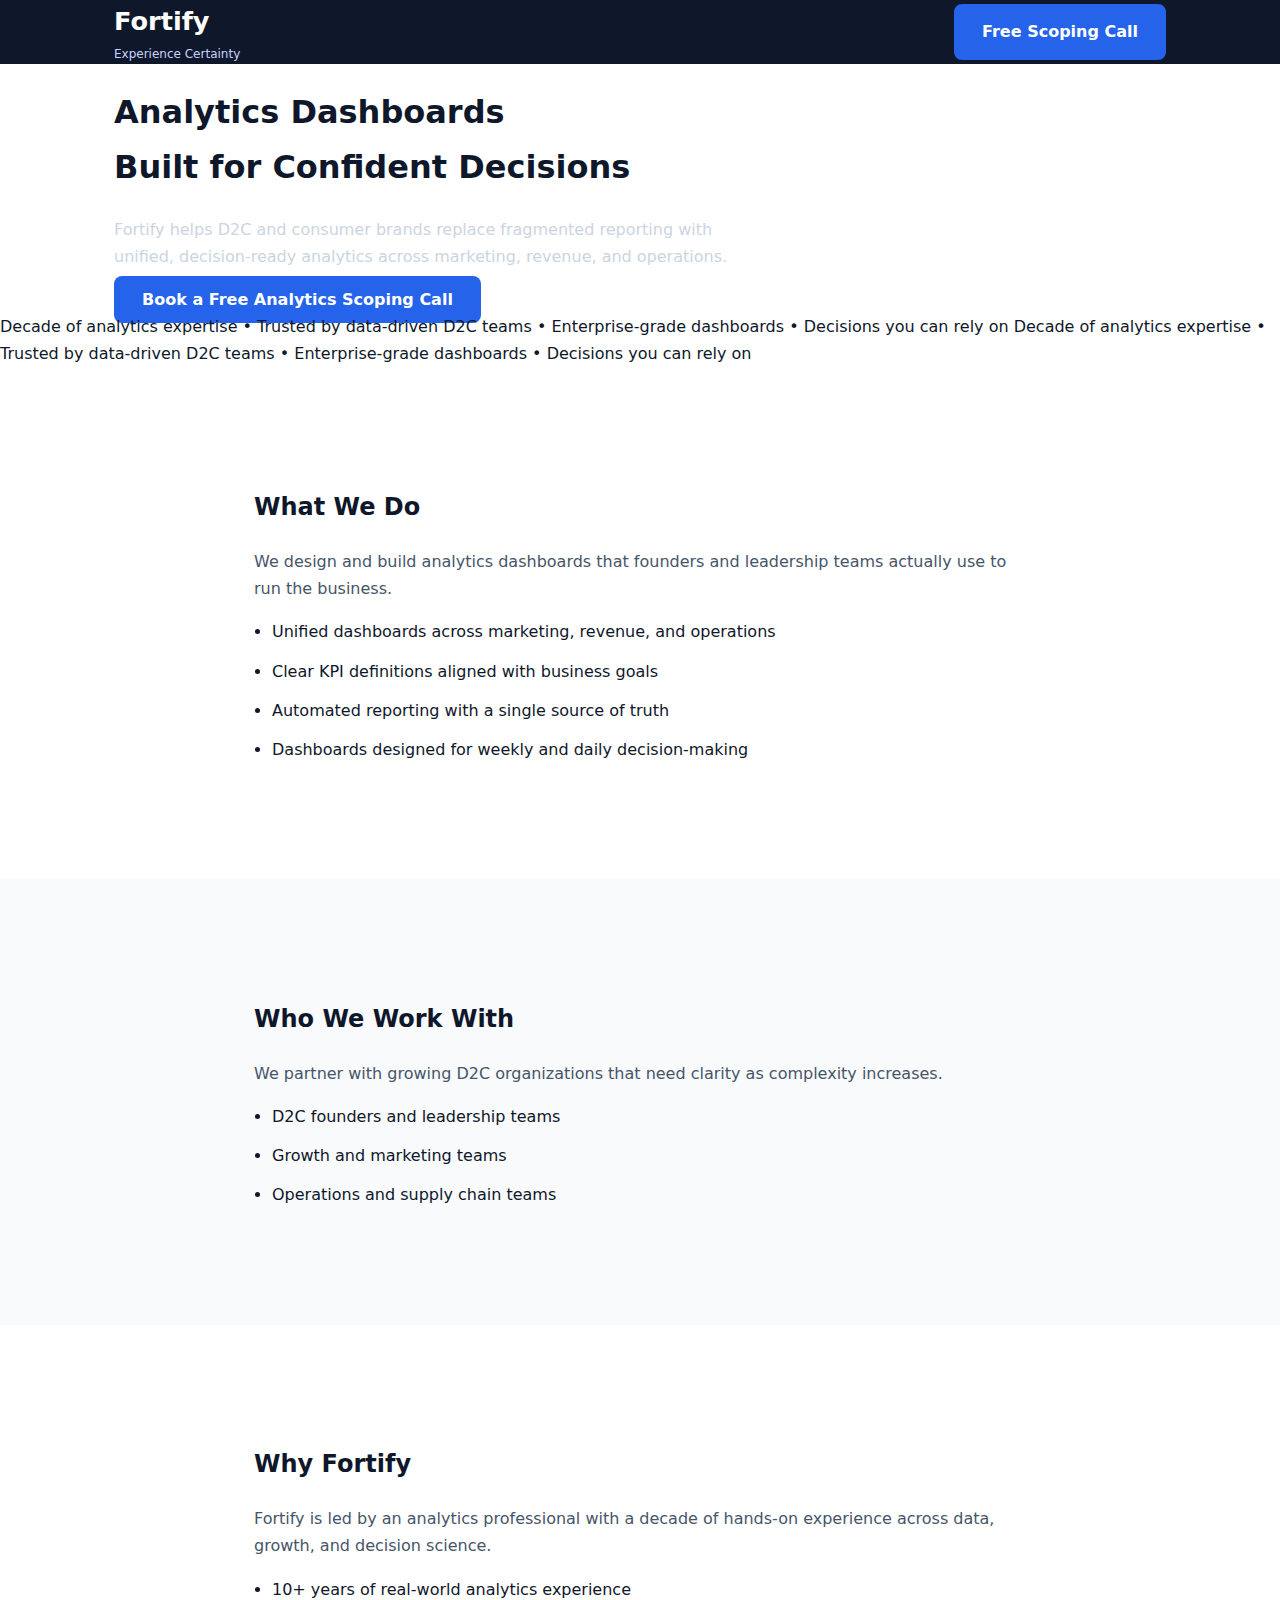
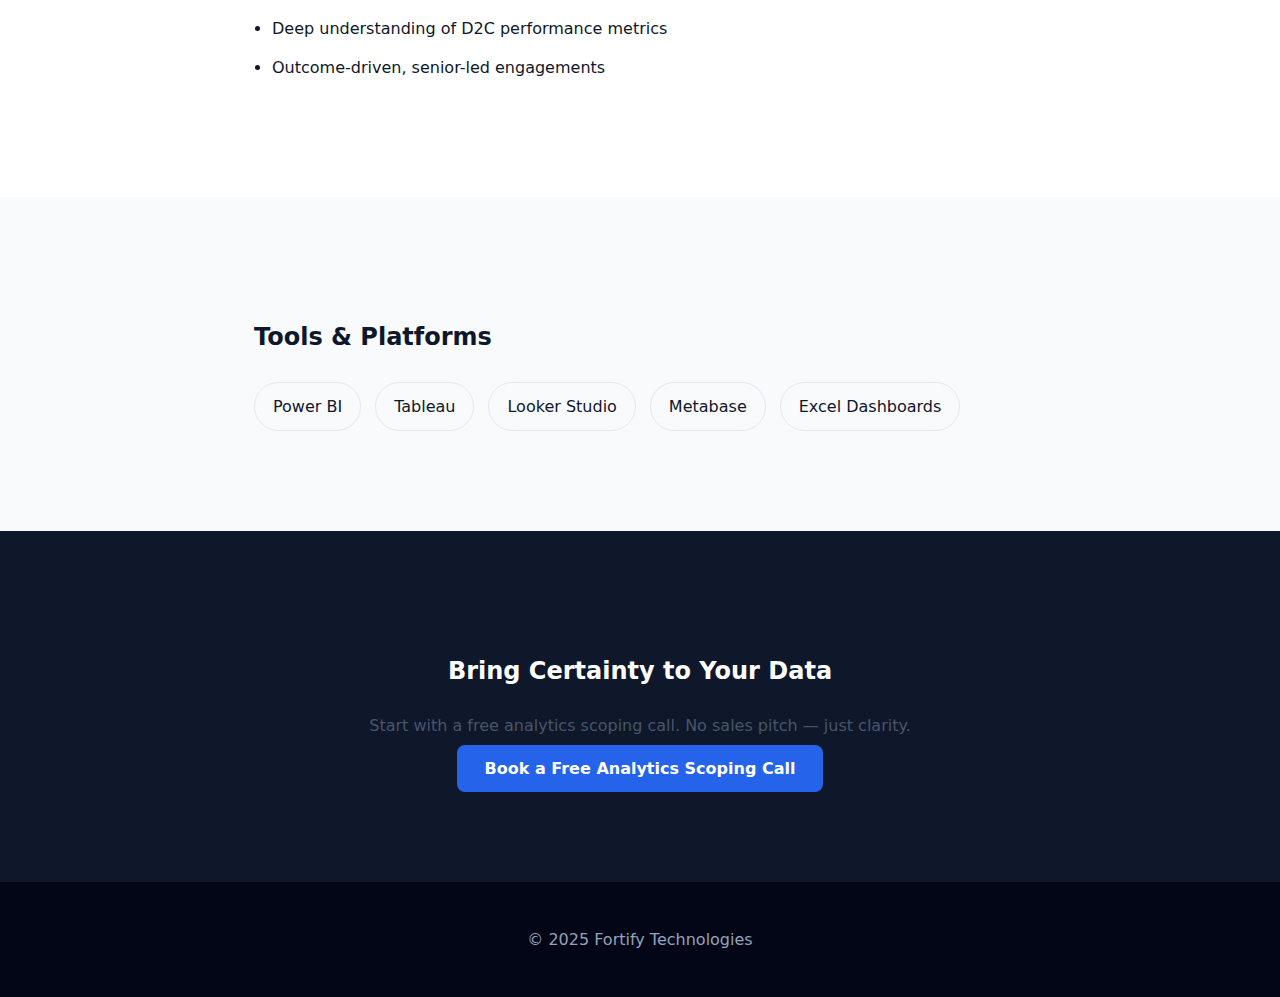
<file: index.html>
<!DOCTYPE html>
<html lang="en">
<head>
  <meta charset="UTF-8" />
  <meta name="viewport" content="width=device-width, initial-scale=1.0" />

  <title>Fortify | Experience Certainty in Analytics</title>
  <meta name="description"
        content="Enterprise-grade analytics dashboards for D2C brands, built on a decade of analytics expertise." />

  <link rel="stylesheet" href="styles.css" />
</head>

<body>

<!-- HEADER -->
<header class="nav">
  <div class="container nav-inner">
    <div class="brand">
      <span class="logo">Fortify</span>
      <span class="tagline">Experience Certainty</span>
    </div>
    <a href="#contact" class="btn btn-primary">Free Scoping Call</a>
  </div>
</header>

<!-- HERO -->
<section class="hero">
  <div class="container hero-grid">
    <div class="hero-text">
      <h1>
        Analytics Dashboards<br>
        Built for Confident Decisions
      </h1>

      <p class="hero-sub">
        Fortify helps D2C and consumer brands replace fragmented reporting
        with unified, decision-ready analytics across marketing,
        revenue, and operations.
      </p>

      <a href="#contact" class="btn btn-primary hero-btn">
        Book a Free Analytics Scoping Call
      </a>
    </div>
  </div>

  <!-- SUBTLE CONFIDENCE STRIP -->
  <div class="ticker">
    <div class="ticker-track">
      <span>Decade of analytics expertise</span>
      <span class="dot">•</span>
      <span>Trusted by data-driven D2C teams</span>
      <span class="dot">•</span>
      <span>Enterprise-grade dashboards</span>
      <span class="dot">•</span>
      <span>Decisions you can rely on</span>

      <span>Decade of analytics expertise</span>
      <span class="dot">•</span>
      <span>Trusted by data-driven D2C teams</span>
      <span class="dot">•</span>
      <span>Enterprise-grade dashboards</span>
      <span class="dot">•</span>
      <span>Decisions you can rely on</span>
    </div>
  </div>
</section>

<!-- WHAT WE DO -->
<section class="section">
  <div class="container narrow">
    <h2>What We Do</h2>
    <p class="lead">
      We design and build analytics dashboards that founders and leadership teams
      actually use to run the business.
    </p>

    <ul class="bullets">
      <li>Unified dashboards across marketing, revenue, and operations</li>
      <li>Clear KPI definitions aligned with business goals</li>
      <li>Automated reporting with a single source of truth</li>
      <li>Dashboards designed for weekly and daily decision-making</li>
    </ul>
  </div>
</section>

<!-- WHO -->
<section class="section light">
  <div class="container narrow">
    <h2>Who We Work With</h2>
    <p class="lead">
      We partner with growing D2C organizations that need clarity as complexity increases.
    </p>

    <ul class="bullets">
      <li>D2C founders and leadership teams</li>
      <li>Growth and marketing teams</li>
      <li>Operations and supply chain teams</li>
    </ul>
  </div>
</section>

<!-- WHY -->
<section class="section">
  <div class="container narrow">
    <h2>Why Fortify</h2>
    <p class="lead">
      Fortify is led by an analytics professional with a decade of hands-on experience
      across data, growth, and decision science.
    </p>

    <ul class="bullets">
      <li>10+ years of real-world analytics experience</li>
      <li>Deep understanding of D2C performance metrics</li>
      <li>Outcome-driven, senior-led engagements</li>
    </ul>
  </div>
</section>

<!-- TOOLS -->
<section class="section light">
  <div class="container narrow">
    <h2>Tools & Platforms</h2>
    <div class="tools">
      <span>Power BI</span>
      <span>Tableau</span>
      <span>Looker Studio</span>
      <span>Metabase</span>
      <span>Excel Dashboards</span>
    </div>
  </div>
</section>

<!-- CTA -->
<section id="contact" class="section cta">
  <div class="container narrow">
    <h2>Bring Certainty to Your Data</h2>
    <p class="lead">
      Start with a free analytics scoping call. No sales pitch — just clarity.
    </p>

    <a href="mailto:contact@fortify-technologies.com"
       class="btn btn-primary large">
      Book a Free Analytics Scoping Call
    </a>
  </div>
</section>

<!-- FOOTER -->
<footer class="footer">
  <div class="container">
    <p>© 2025 Fortify Technologies</p>
  </div>
</footer>

</body>
</html>
</file>
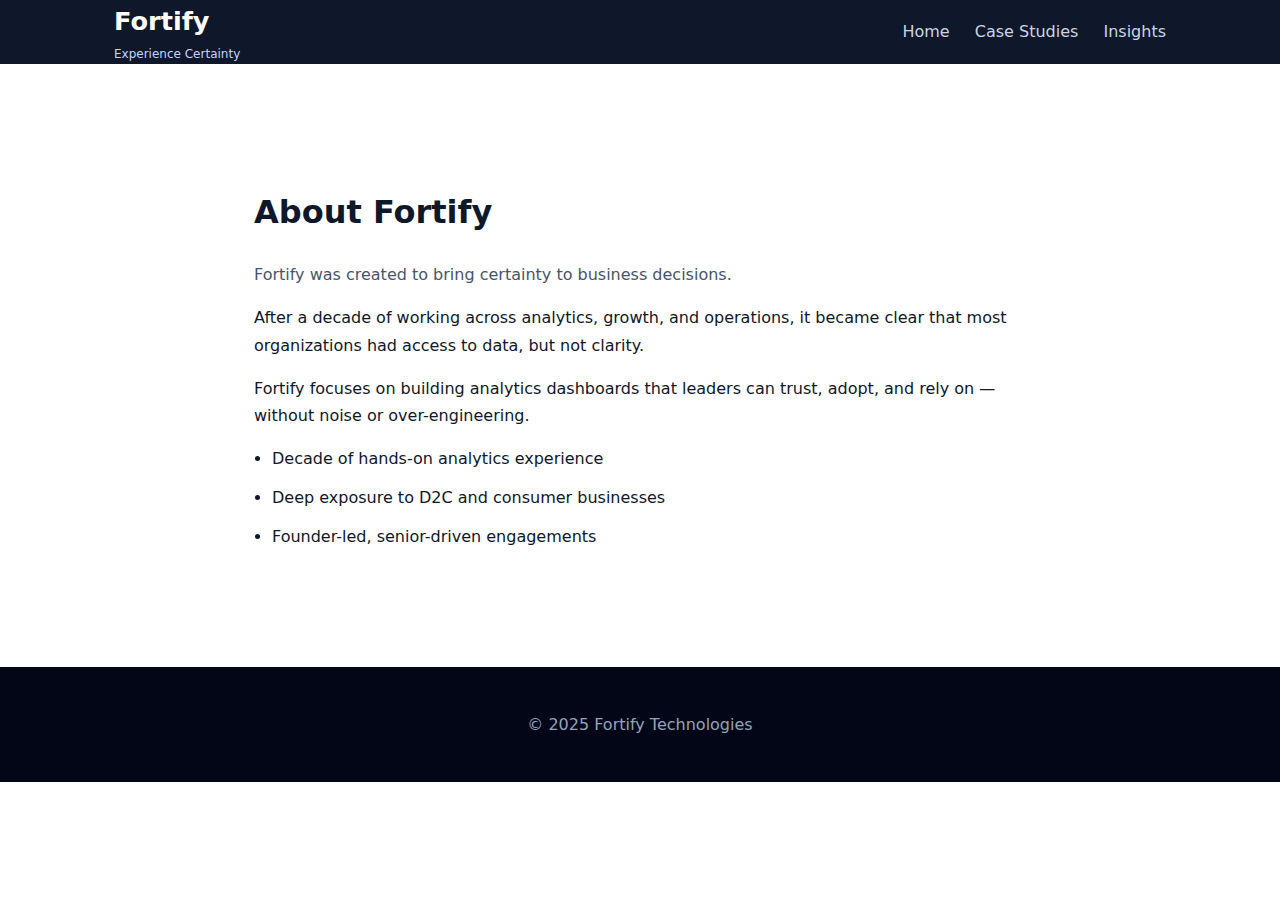
<file: about.html>
<!DOCTYPE html>
<html lang="en">
<head>
  <meta charset="UTF-8" />
  <meta name="viewport" content="width=device-width, initial-scale=1.0" />
  <title>About | Fortify</title>
  <link rel="stylesheet" href="styles.css" />
</head>

<body>

<header class="nav simple">
  <div class="container nav-inner">
    <div class="brand">
      <span class="logo">Fortify</span>
      <span class="tagline">Experience Certainty</span>
    </div>
    <nav class="menu">
      <a href="index.html">Home</a>
      <a href="case-studies.html">Case Studies</a>
      <a href="insights.html">Insights</a>
    </nav>
  </div>
</header>

<section class="section">
  <div class="container narrow">
    <h1>About Fortify</h1>

    <p class="lead">
      Fortify was created to bring certainty to business decisions.
    </p>

    <p>
      After a decade of working across analytics, growth, and operations,
      it became clear that most organizations had access to data,
      but not clarity.
    </p>

    <p>
      Fortify focuses on building analytics dashboards that leaders
      can trust, adopt, and rely on — without noise or over-engineering.
    </p>

    <ul class="bullets">
      <li>Decade of hands-on analytics experience</li>
      <li>Deep exposure to D2C and consumer businesses</li>
      <li>Founder-led, senior-driven engagements</li>
    </ul>
  </div>
</section>

<footer class="footer">
  <div class="container">
    <p>© 2025 Fortify Technologies</p>
  </div>
</footer>

</body>
</html>
</file>
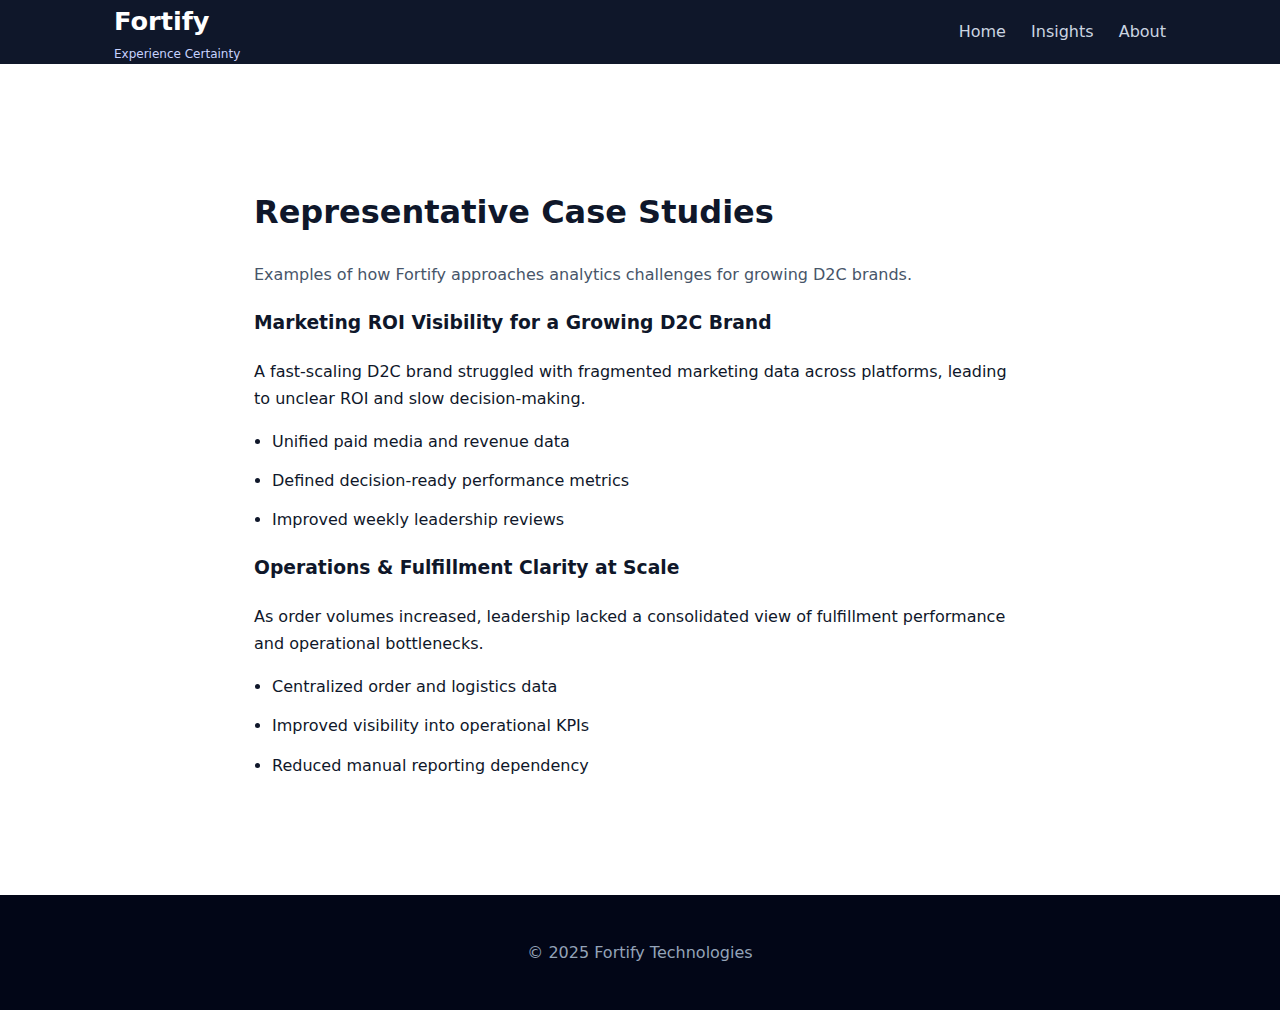
<file: case-studies.html>
<!DOCTYPE html>
<html lang="en">
<head>
  <meta charset="UTF-8" />
  <meta name="viewport" content="width=device-width, initial-scale=1.0" />
  <title>Case Studies | Fortify</title>
  <link rel="stylesheet" href="styles.css" />
</head>

<body>

<header class="nav simple">
  <div class="container nav-inner">
    <div class="brand">
      <span class="logo">Fortify</span>
      <span class="tagline">Experience Certainty</span>
    </div>
    <nav class="menu">
      <a href="index.html">Home</a>
      <a href="insights.html">Insights</a>
      <a href="about.html">About</a>
    </nav>
  </div>
</header>

<section class="section">
  <div class="container narrow">
    <h1>Representative Case Studies</h1>
    <p class="lead">
      Examples of how Fortify approaches analytics challenges for growing D2C brands.
    </p>

    <h3>Marketing ROI Visibility for a Growing D2C Brand</h3>
    <p>
      A fast-scaling D2C brand struggled with fragmented marketing data
      across platforms, leading to unclear ROI and slow decision-making.
    </p>
    <ul class="bullets">
      <li>Unified paid media and revenue data</li>
      <li>Defined decision-ready performance metrics</li>
      <li>Improved weekly leadership reviews</li>
    </ul>

    <h3>Operations & Fulfillment Clarity at Scale</h3>
    <p>
      As order volumes increased, leadership lacked a consolidated view
      of fulfillment performance and operational bottlenecks.
    </p>
    <ul class="bullets">
      <li>Centralized order and logistics data</li>
      <li>Improved visibility into operational KPIs</li>
      <li>Reduced manual reporting dependency</li>
    </ul>
  </div>
</section>

<footer class="footer">
  <div class="container">
    <p>© 2025 Fortify Technologies</p>
  </div>
</footer>

</body>
</html>
</file>
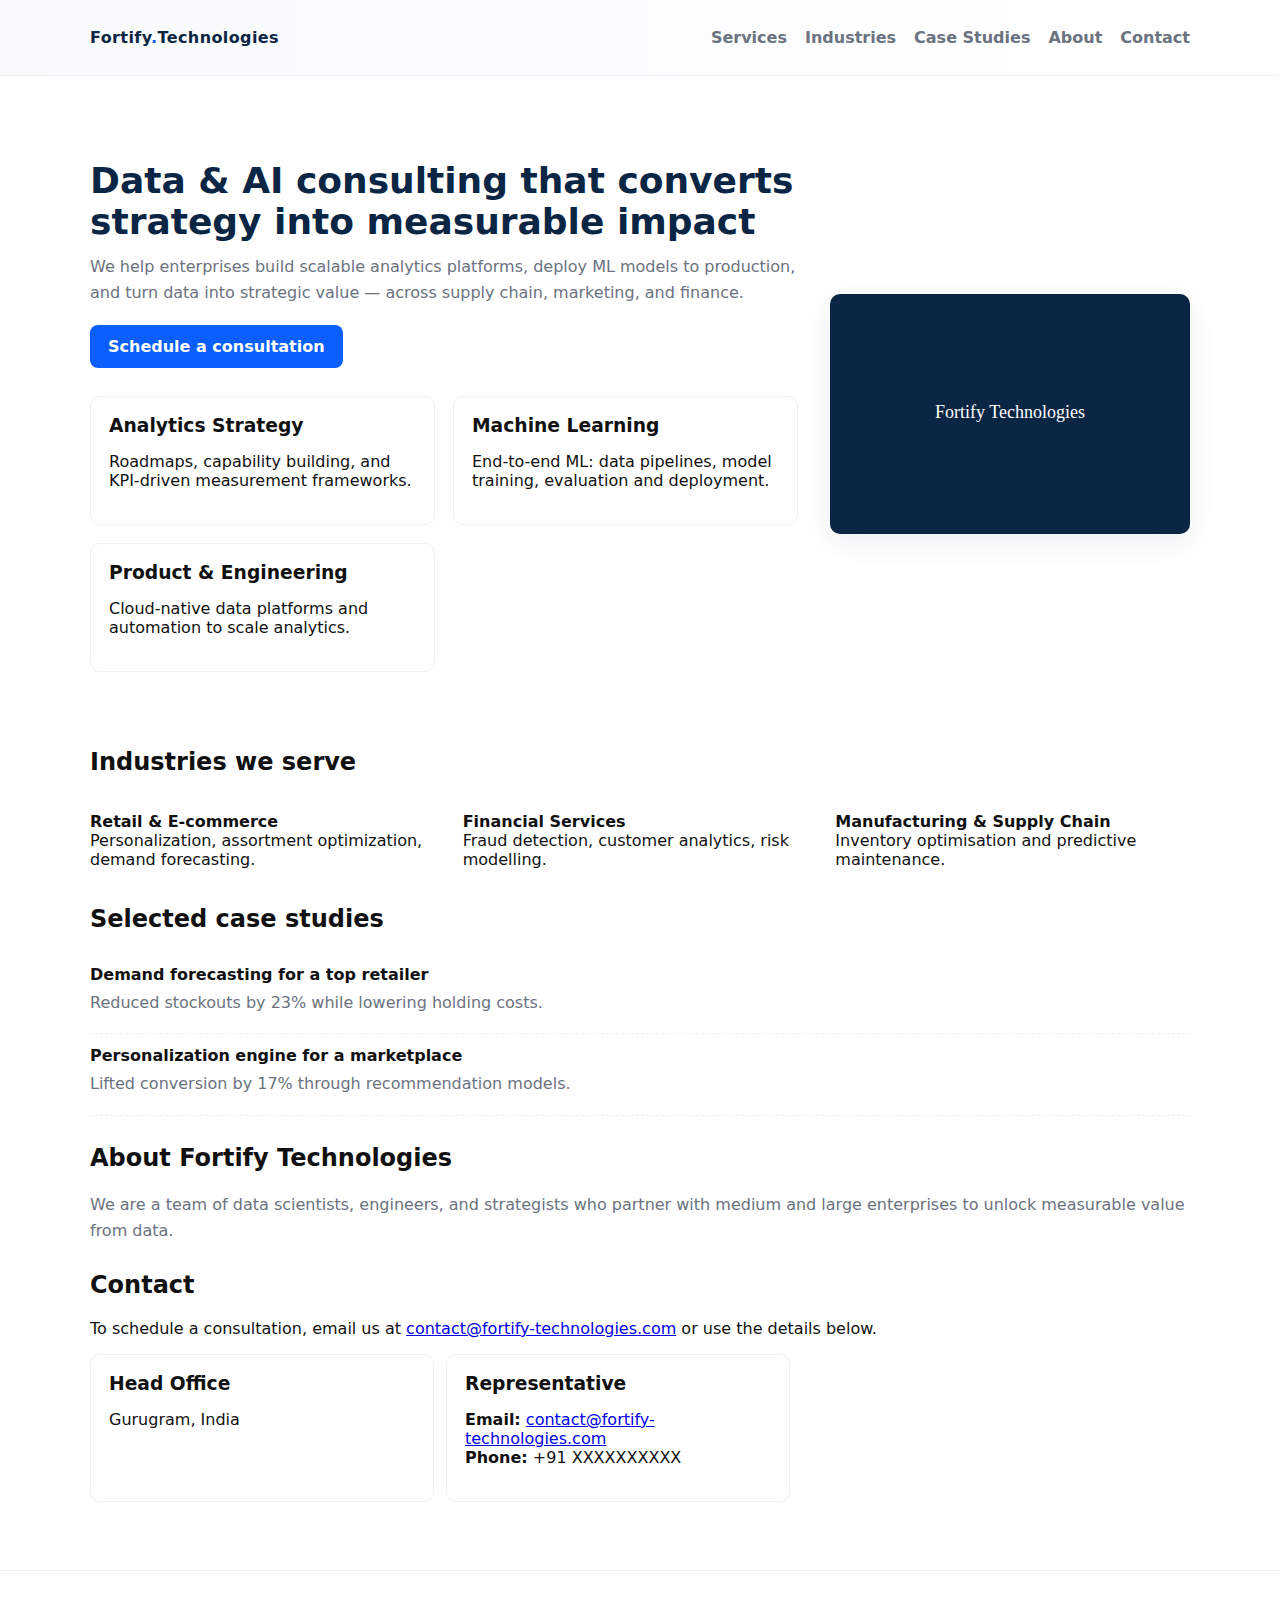
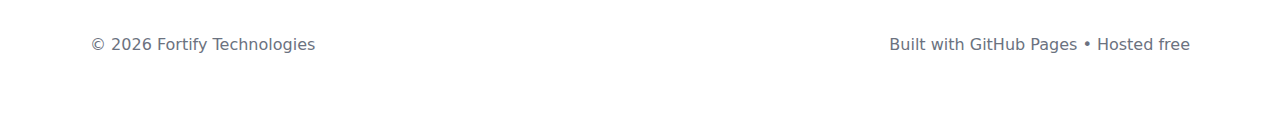
<file: fortify_technologies.html>
<!--
Fortify-technologies.com — Static consulting website (GitHub Pages)
This single-file example contains a minimal corporate static website (index.html)
and step-by-step deployment + DNS instructions below.

INSTRUCTIONS:
1. Replace placeholders: YOUR_GITHUB_USERNAME and YOUR_EMAIL where shown.
2. Create a GitHub repo named: YOUR_GITHUB_USERNAME.github.io
3. Upload index.html (and optionally assets folder) into repo root OR use Git to push.
4. Configure GitHub Pages and set custom domain to fortify-technologies.com
5. Update DNS with records shown below.

Note: This file is intentionally self-contained for quick testing. For production
split CSS/JS into separate files and replace images.
-->

<!doctype html>
<html lang="en">
<head>
  <meta charset="utf-8">
  <meta name="viewport" content="width=device-width,initial-scale=1">
  <title>Fortify Technologies — Consulting</title>
  <meta name="description" content="Fortify Technologies — Data, AI & Analytics consulting">
  <style>
    /* Minimal corporate styling */
    :root{--accent:#0b5fff;--dark:#0b2545;--muted:#6b7280}
    body{font-family:Inter, system-ui, -apple-system, 'Segoe UI', Roboto, 'Helvetica Neue', Arial; margin:0; color:#111}
    header{background:linear-gradient(90deg,#f8fafc 0%, #ffffff 100%); border-bottom:1px solid #eef2f7}
    .container{max-width:1100px;margin:0 auto;padding:28px}
    .nav{display:flex;align-items:center;justify-content:space-between}
    .logo{font-weight:700;color:var(--dark);letter-spacing:0.4px}
    nav ul{display:flex;gap:18px;list-style:none;padding:0;margin:0}
    nav a{text-decoration:none;color:var(--muted);font-weight:600}
    .hero{display:flex;gap:2rem;align-items:center;padding:56px 0}
    .hero-left{flex:1}
    h1{font-size:36px;margin:0 0 12px 0;color:var(--dark)}
    p.lead{color:var(--muted);margin:0 0 20px 0;line-height:1.6}
    .cta{display:inline-block;padding:12px 18px;border-radius:8px;background:var(--accent);color:#fff;text-decoration:none;font-weight:700}
    .services{display:grid;grid-template-columns:repeat(auto-fit,minmax(240px,1fr));gap:18px;margin-top:28px}
    .card{background:#fff;border:1px solid #edf2f7;border-radius:10px;padding:18px}
    .card h3{margin:0 0 8px 0}
    footer{padding:36px 0;color:var(--muted);border-top:1px solid #eef2f7}
    .flex{display:flex;gap:18px;align-items:center}
    .case-list{margin-top:18px}
    .case{padding:12px 0;border-bottom:1px dashed #eef2f7}
    @media (max-width:800px){h1{font-size:28px}.hero{flex-direction:column;align-items:flex-start}}
  </style>
</head>
<body>
  <header>
    <div class="container nav">
      <div class="logo">Fortify<span style="color:var(--accent)">.</span>Technologies</div>
      <nav>
        <ul>
          <li><a href="#services">Services</a></li>
          <li><a href="#industries">Industries</a></li>
          <li><a href="#cases">Case Studies</a></li>
          <li><a href="#about">About</a></li>
          <li><a href="#contact">Contact</a></li>
        </ul>
      </nav>
    </div>
  </header>

  <main class="container">
    <section class="hero">
      <div class="hero-left">
        <h1>Data & AI consulting that converts strategy into measurable impact</h1>
        <p class="lead">We help enterprises build scalable analytics platforms, deploy ML models to production, and turn data into strategic value — across supply chain, marketing, and finance.</p>
        <a class="cta" href="#contact">Schedule a consultation</a>
        <div class="services" id="services">
          <div class="card">
            <h3>Analytics Strategy</h3>
            <p>Roadmaps, capability building, and KPI-driven measurement frameworks.</p>
          </div>
          <div class="card">
            <h3>Machine Learning</h3>
            <p>End-to-end ML: data pipelines, model training, evaluation and deployment.</p>
          </div>
          <div class="card">
            <h3>Product & Engineering</h3>
            <p>Cloud-native data platforms and automation to scale analytics.</p>
          </div>
        </div>
      </div>
      <div style="flex:0 0 360px;">
        <img src="data:image/svg+xml;utf8,<svg xmlns='http://www.w3.org/2000/svg' width='360' height='240'><rect width='100%' height='100%' fill='%230b2545'/><text x='50%' y='50%' font-size='18' fill='%23ffffff' text-anchor='middle' dominant-baseline='middle'>Fortify Technologies</text></svg>" alt="Fortify" style="width:100%;border-radius:10px;box-shadow:0 8px 30px rgba(11,37,69,0.08)">
      </div>
    </section>

    <section id="industries">
      <h2>Industries we serve</h2>
      <div class="flex" style="margin-top:12px">
        <div style="flex:1">
          <p><strong>Retail & E‑commerce</strong><br>Personalization, assortment optimization, demand forecasting.</p>
        </div>
        <div style="flex:1">
          <p><strong>Financial Services</strong><br>Fraud detection, customer analytics, risk modelling.</p>
        </div>
        <div style="flex:1">
          <p><strong>Manufacturing & Supply Chain</strong><br>Inventory optimisation and predictive maintenance.</p>
        </div>
      </div>
    </section>

    <section id="cases" class="case-list">
      <h2>Selected case studies</h2>
      <div class="case">
        <strong>Demand forecasting for a top retailer</strong>
        <p class="lead" style="margin:6px 0">Reduced stockouts by 23% while lowering holding costs.</p>
      </div>
      <div class="case">
        <strong>Personalization engine for a marketplace</strong>
        <p class="lead" style="margin:6px 0">Lifted conversion by 17% through recommendation models.</p>
      </div>
    </section>

    <section id="about" style="margin-top:28px">
      <h2>About Fortify Technologies</h2>
      <p class="lead">We are a team of data scientists, engineers, and strategists who partner with medium and large enterprises to unlock measurable value from data.</p>
    </section>

    <section id="contact" style="margin-top:28px;padding-bottom:40px">
      <h2>Contact</h2>
      <p>To schedule a consultation, email us at <a href="mailto:contact@fortify-technologies.com">contact@fortify-technologies.com</a> or use the details below.</p>
      <div style="display:grid;grid-template-columns:1fr 1fr;gap:12px;max-width:700px">
        <div class="card">
          <h3>Head Office</h3>
          <p>Gurugram, India</p>
        </div>
        <div class="card">
          <h3>Representative</h3>
          <p><strong>Email:</strong> <a href="mailto:contact@fortify-technologies.com">contact@fortify-technologies.com</a><br><strong>Phone:</strong> +91 XXXXXXXXXX</p>
        </div>
      </div>
    </section>

  </main>

  <footer>
    <div class="container">
      <div style="display:flex;justify-content:space-between;align-items:center">
        <div>© <span id="year"></span> Fortify Technologies</div>
        <div style="color:var(--muted)">Built with GitHub Pages • Hosted free</div>
      </div>
    </div>
  </footer>

  <script>
    // small script for year
    document.getElementById('year').textContent = new Date().getFullYear();
  </script>
</body>
</html>


<!--
DEPLOYMENT & DNS CHECKLIST (copy these into your notes)

A. GitHub steps (quick):
1. Create GitHub account if you don't have one: https://github.com
2. Create a new public repository named: YOUR_GITHUB_USERNAME.github.io
   (replace YOUR_GITHUB_USERNAME with your actual username)
3. In the repo, click Add file -> Upload files. Upload this index.html file.
4. Commit to main branch.
5. Repo -> Settings -> Pages -> "Source: Branch: main / folder: / (root)" -> Save
6. In Pages settings, under Custom domain, enter: fortify-technologies.com
7. GitHub will indicate required DNS entries and attempt to provision HTTPS (may take time).

B. DNS records at your domain provider (example: Namecheap / GoDaddy / BigRock):
1. Create four A records for the root (host '@'):
   - 185.199.108.153
   - 185.199.109.153
   - 185.199.110.153
   - 185.199.111.153
2. Create a CNAME record for 'www' pointing to YOUR_GITHUB_USERNAME.github.io
3. (Optional) Add TXT record if GitHub asks for verification. The exact value will be provided in GitHub settings.
4. Save. Wait for DNS propagation (usually 10–60 minutes, up to 24 hrs).

C. After DNS is live:
1. Visit https://fortify-technologies.com and https://www.fortify-technologies.com
2. In GitHub Pages settings, enable HTTPS (if not auto-enabled). Let certificate issue.
3. If pages show "site not found" or 404, wait — DNS and GitHub deploy may be in progress.

D. Quick Git (optional, if you prefer CLI):
1. On your computer install git.
2. Run:
   git clone https://github.com/YOUR_GITHUB_USERNAME/YOUR_GITHUB_USERNAME.github.io.git
   cd YOUR_GITHUB_USERNAME.github.io
   # copy index.html into this folder
   git add index.html
   git commit -m "Initial site"
   git push origin main

E. Customize content:
- Replace placeholder texts, phone numbers, and email.
- Replace the inline SVG image with a real logo (store in /assets and update <img src> path).
- Add pages: about.html, services.html, cases.html and link them from nav.

F. Contact form option (free):
- GitHub Pages cannot run server-side code. For a simple contact form, either:
  1) Use a mailto: link (already included), OR
  2) Use a form provider (e.g., Formspree, Getform, Netlify Forms). These typically have free tiers.

G. Next improvements:
- Separate CSS into styles.css, add Google Fonts, add favicon, add analytics (Google Analytics / Plausible), add robots.txt and sitemap.

-->
</file>
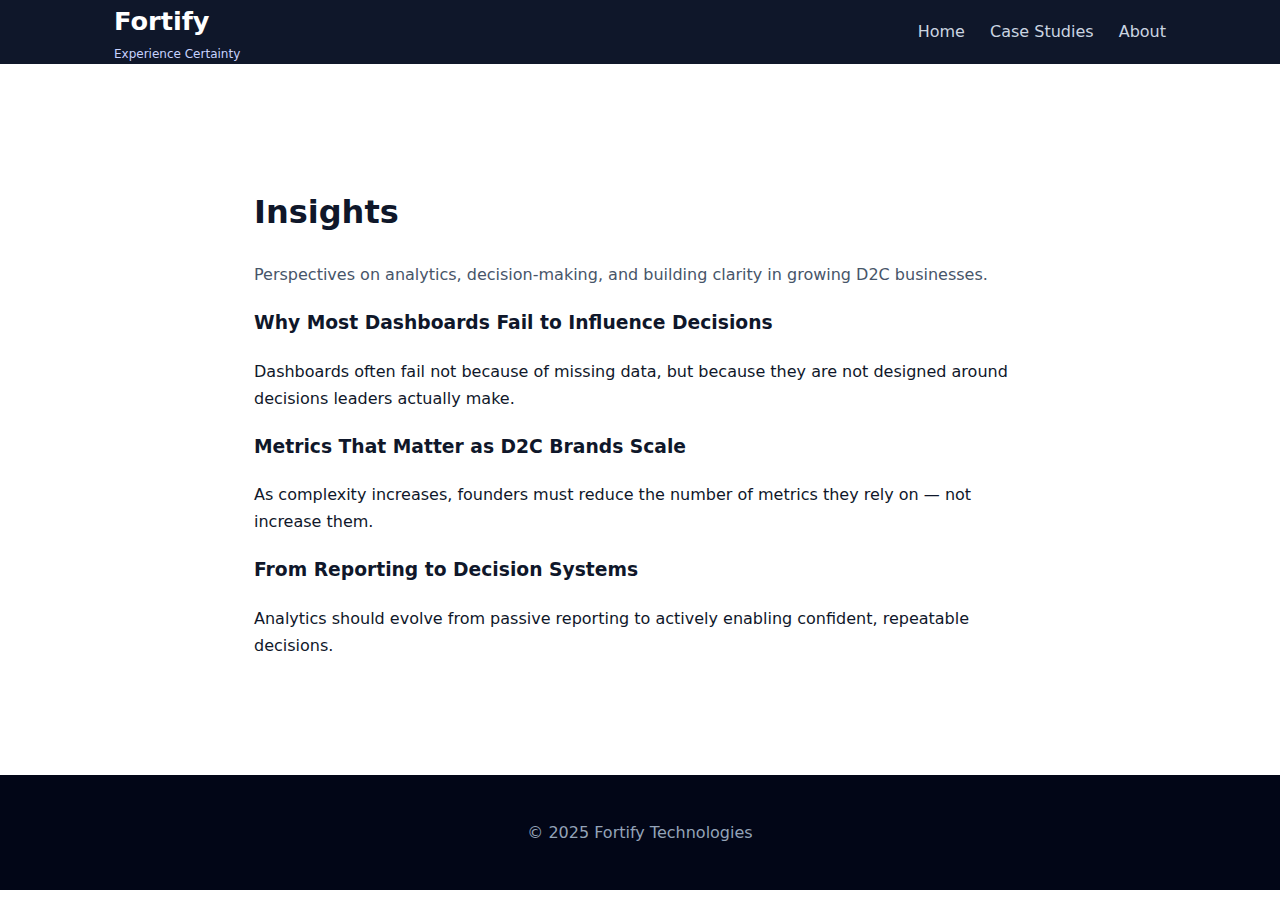
<file: insights.html>
<!DOCTYPE html>
<html lang="en">
<head>
  <meta charset="UTF-8" />
  <meta name="viewport" content="width=device-width, initial-scale=1.0" />
  <title>Insights | Fortify</title>
  <link rel="stylesheet" href="styles.css" />
</head>

<body>

<header class="nav simple">
  <div class="container nav-inner">
    <div class="brand">
      <span class="logo">Fortify</span>
      <span class="tagline">Experience Certainty</span>
    </div>
    <nav class="menu">
      <a href="index.html">Home</a>
      <a href="case-studies.html">Case Studies</a>
      <a href="about.html">About</a>
    </nav>
  </div>
</header>

<section class="section">
  <div class="container narrow">
    <h1>Insights</h1>
    <p class="lead">
      Perspectives on analytics, decision-making, and building clarity
      in growing D2C businesses.
    </p>

    <div class="insight">
      <h3>Why Most Dashboards Fail to Influence Decisions</h3>
      <p>
        Dashboards often fail not because of missing data, but because
        they are not designed around decisions leaders actually make.
      </p>
    </div>

    <div class="insight">
      <h3>Metrics That Matter as D2C Brands Scale</h3>
      <p>
        As complexity increases, founders must reduce the number of
        metrics they rely on — not increase them.
      </p>
    </div>

    <div class="insight">
      <h3>From Reporting to Decision Systems</h3>
      <p>
        Analytics should evolve from passive reporting to actively
        enabling confident, repeatable decisions.
      </p>
    </div>
  </div>
</section>

<footer class="footer">
  <div class="container">
    <p>© 2025 Fortify Technologies</p>
  </div>
</footer>

</body>
</html>
</file>
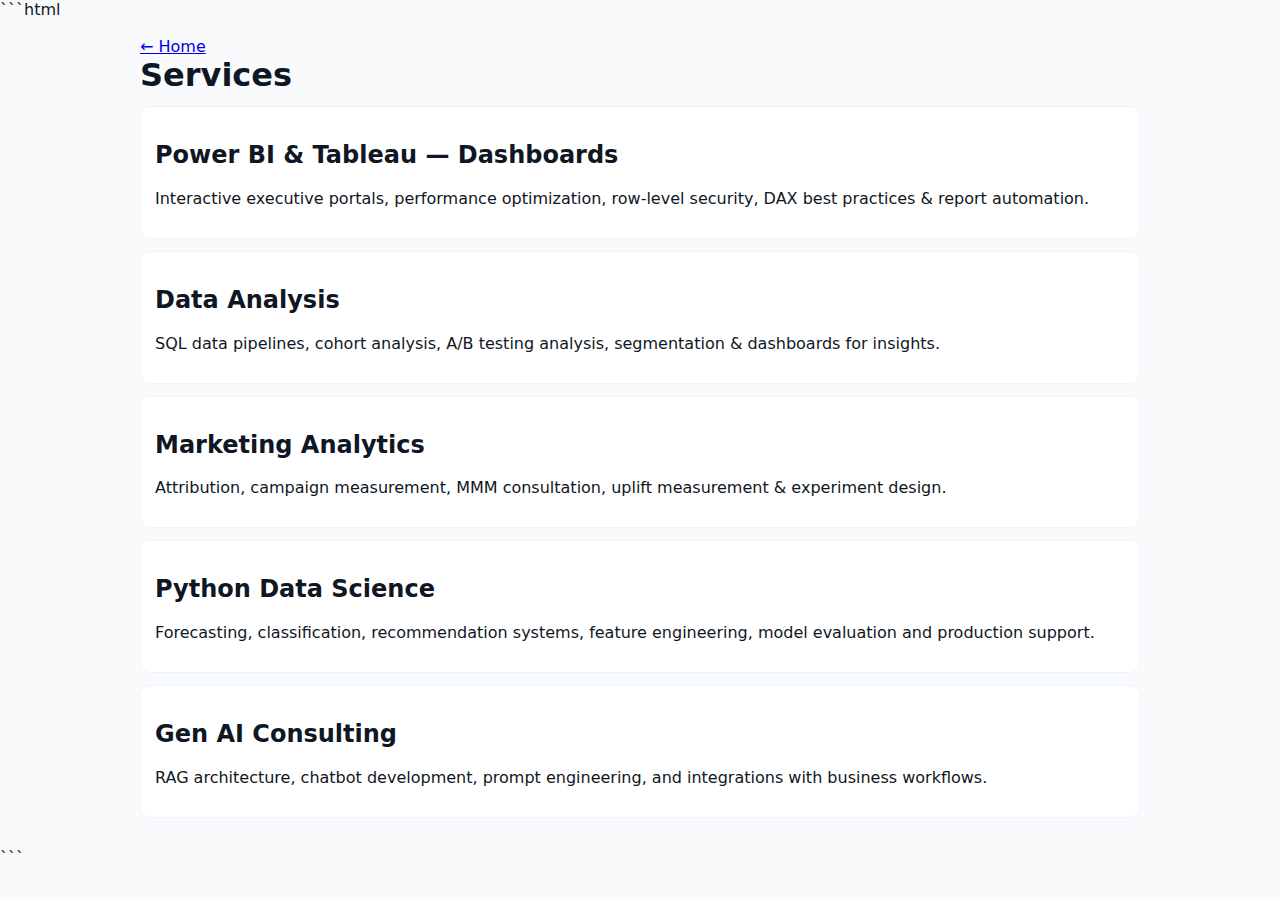
<file: services.html>
```html
<!doctype html>
<html lang="en">
<head>
  <meta charset="utf-8">
  <meta name="viewport" content="width=device-width,initial-scale=1">
  <title>Services — Fortify Technologies</title>
  <link rel="icon" href="/favicon.svg" type="image/svg+xml">
  <meta name="description" content="Services: Power BI, Tableau, Data Analysis, Marketing Analytics, Python Data Science, Gen AI consulting">
  <style>body{font-family:Inter,system-ui,Arial;background:#f8fafc;color:#0f1724;margin:0}.container{max-width:1000px;margin:0 auto;padding:18px}.card{background:#fff;padding:14px;border-radius:10px;border:1px solid #eef4ff;margin-bottom:12px}h1{margin:0 0 12px 0}</style>
</head>
<body>
  <div class="container">
    <a href="/">← Home</a>
    <h1>Services</h1>
    <div class="card">
      <h2>Power BI & Tableau — Dashboards</h2>
      <p>Interactive executive portals, performance optimization, row-level security, DAX best practices & report automation.</p>
    </div>
    <div class="card">
      <h2>Data Analysis</h2>
      <p>SQL data pipelines, cohort analysis, A/B testing analysis, segmentation & dashboards for insights.</p>
    </div>
    <div class="card">
      <h2>Marketing Analytics</h2>
      <p>Attribution, campaign measurement, MMM consultation, uplift measurement & experiment design.</p>
    </div>
    <div class="card">
      <h2>Python Data Science</h2>
      <p>Forecasting, classification, recommendation systems, feature engineering, model evaluation and production support.</p>
    </div>
    <div class="card">
      <h2>Gen AI Consulting</h2>
      <p>RAG architecture, chatbot development, prompt engineering, and integrations with business workflows.</p>
    </div>
  </div>
</body>
</html>
```
</file>
<file: styles.css>
:root {
  --dark: #0f172a;
  --accent-blue: #2563eb;
  --text: #0f172a;
  --muted: #475569;
  --border: #e5e7eb;
  --light: #f8fafc;
}

* { box-sizing: border-box; }

body {
  margin: 0;
  font-family: Inter, system-ui, sans-serif;
  line-height: 1.7;
  color: var(--text);
}

/* NAV */
.nav {
  background: var(--dark);
}
.nav-inner {
  display: flex;
  justify-content: space-between;
  align-items: center;
}
.brand {
  display: flex;
  flex-direction: column;
}
.logo {
  font-size: 1.6rem;
  font-weight: 700;
  color: white;
}
.tagline {
  font-size: 0.75rem;
  color: #c7d2fe;
}

/* MENU */
.menu a {
  color: #cbd5e1;
  margin-left: 20px;
  text-decoration: none;
}

/* HERO */
.hero-wrap {
  background: var(--dark);
  color: white;
}
.hero-content {
  padding: 90px 0 80px;
}
.hero-content h1 {
  font-size: 3rem;
}
.hero-sub {
  max-width: 650px;
  color: #cbd5e1;
}

/* LAYOUT */
.container {
  max-width: 1100px;
  margin: auto;
  padding: 0 24px;
}
.container.narrow {
  max-width: 820px;
}
.section {
  padding: 100px 0;
}
.section.light {
  background: var(--light);
}
.lead {
  color: var(--muted);
}

/* CONTENT */
.bullets {
  padding-left: 18px;
}
.bullets li {
  margin-bottom: 12px;
}

.steps {
  padding-left: 18px;
}
.steps li {
  margin-bottom: 18px;
}

/* TOOLS */
.tools {
  display: flex;
  flex-wrap: wrap;
  gap: 14px;
  margin-top: 24px;
}
.tools span {
  border: 1px solid var(--border);
  padding: 10px 18px;
  border-radius: 999px;
}

/* CTA */
.cta {
  background: var(--dark);
  color: white;
  text-align: center;
}

/* CALENDLY */
.calendly-wrapper {
  margin-top: 40px;
  background: white;
  border-radius: 12px;
  padding: 12px;
}
.contact-alt {
  margin-top: 20px;
  font-size: 0.9rem;
}

/* BUTTONS */
.btn {
  padding: 14px 28px;
  border-radius: 8px;
  text-decoration: none;
  font-weight: 600;
}
.btn.small {
  padding: 8px 16px;
}
.btn-primary {
  background: var(--accent-blue);
  color: white;
}

/* FOOTER */
.footer {
  background: #020617;
  color: #94a3b8;
  text-align: center;
  padding: 28px;
}

/* MOBILE */
@media (max-width: 900px) {
  .hero-content h1 {
    font-size: 2.2rem;
  }
  .btn {
    width: 100%;
    text-align: center;
  }
}
</file>
